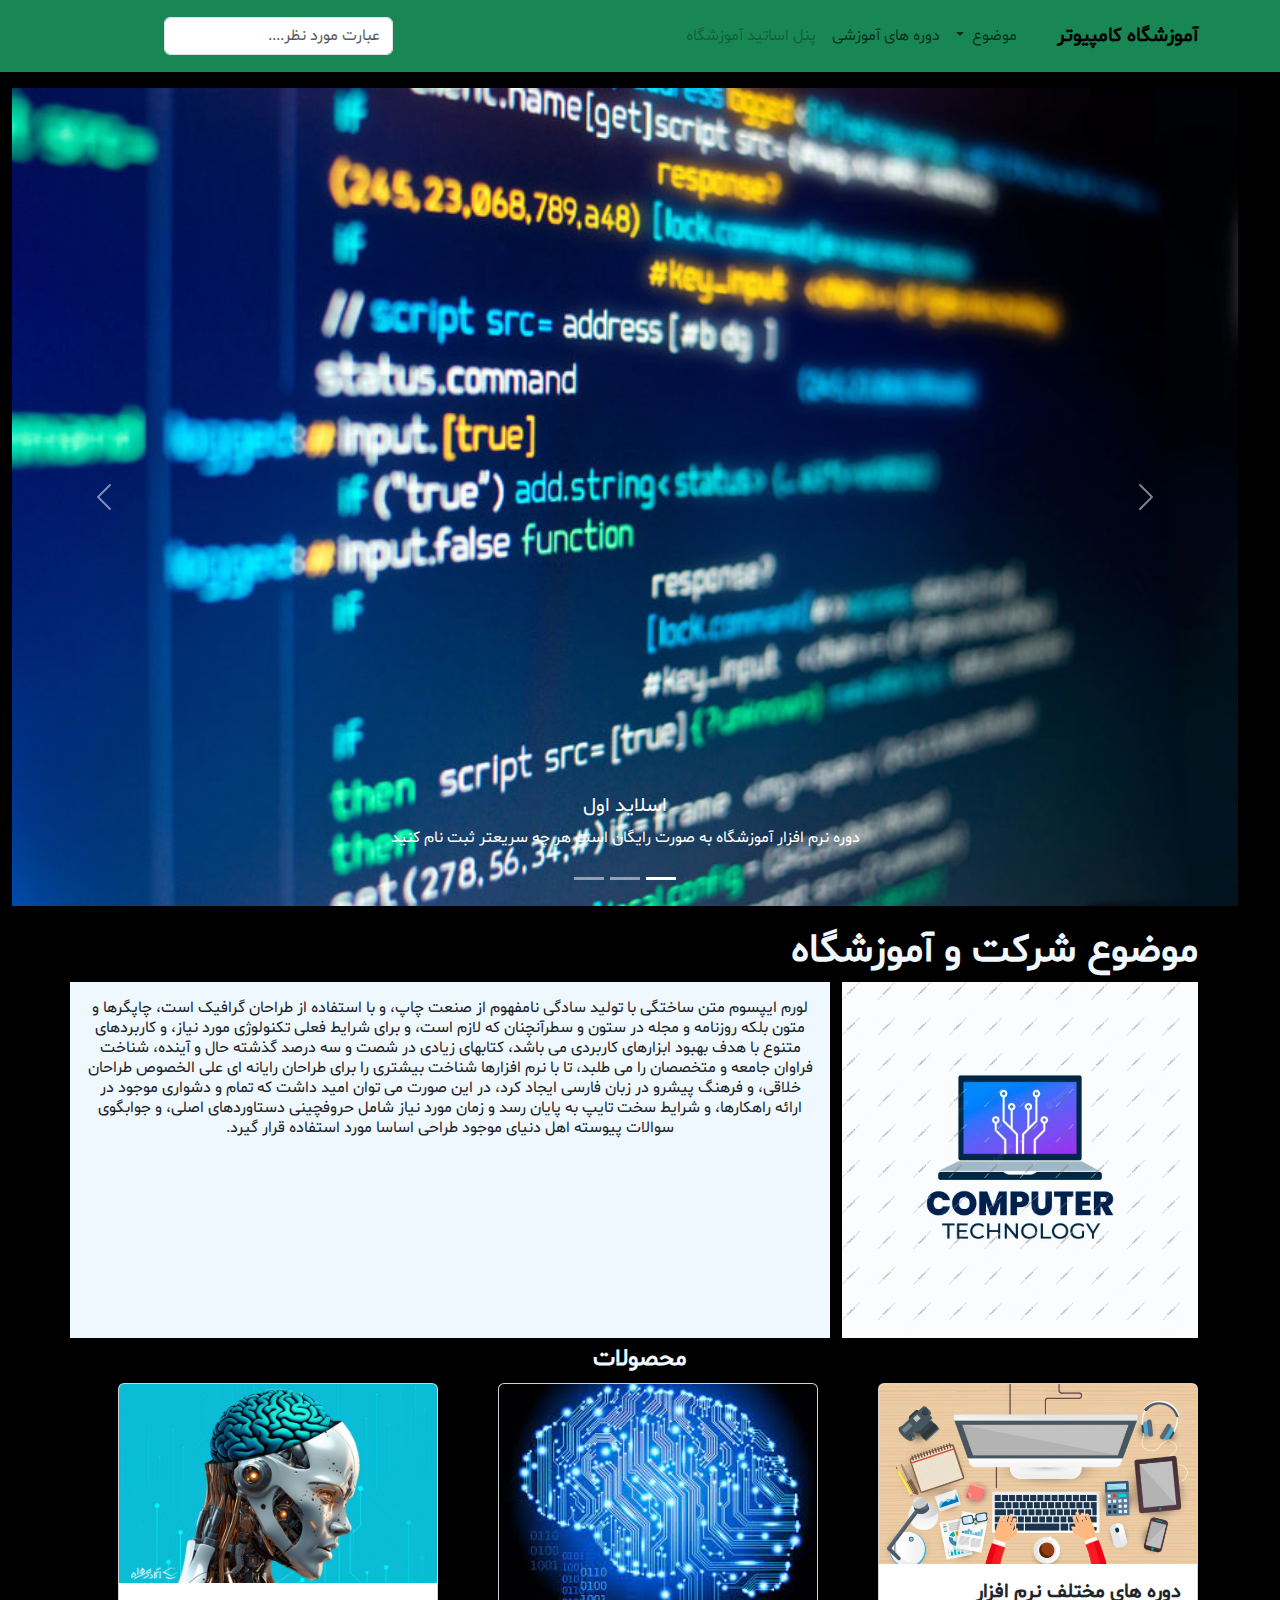
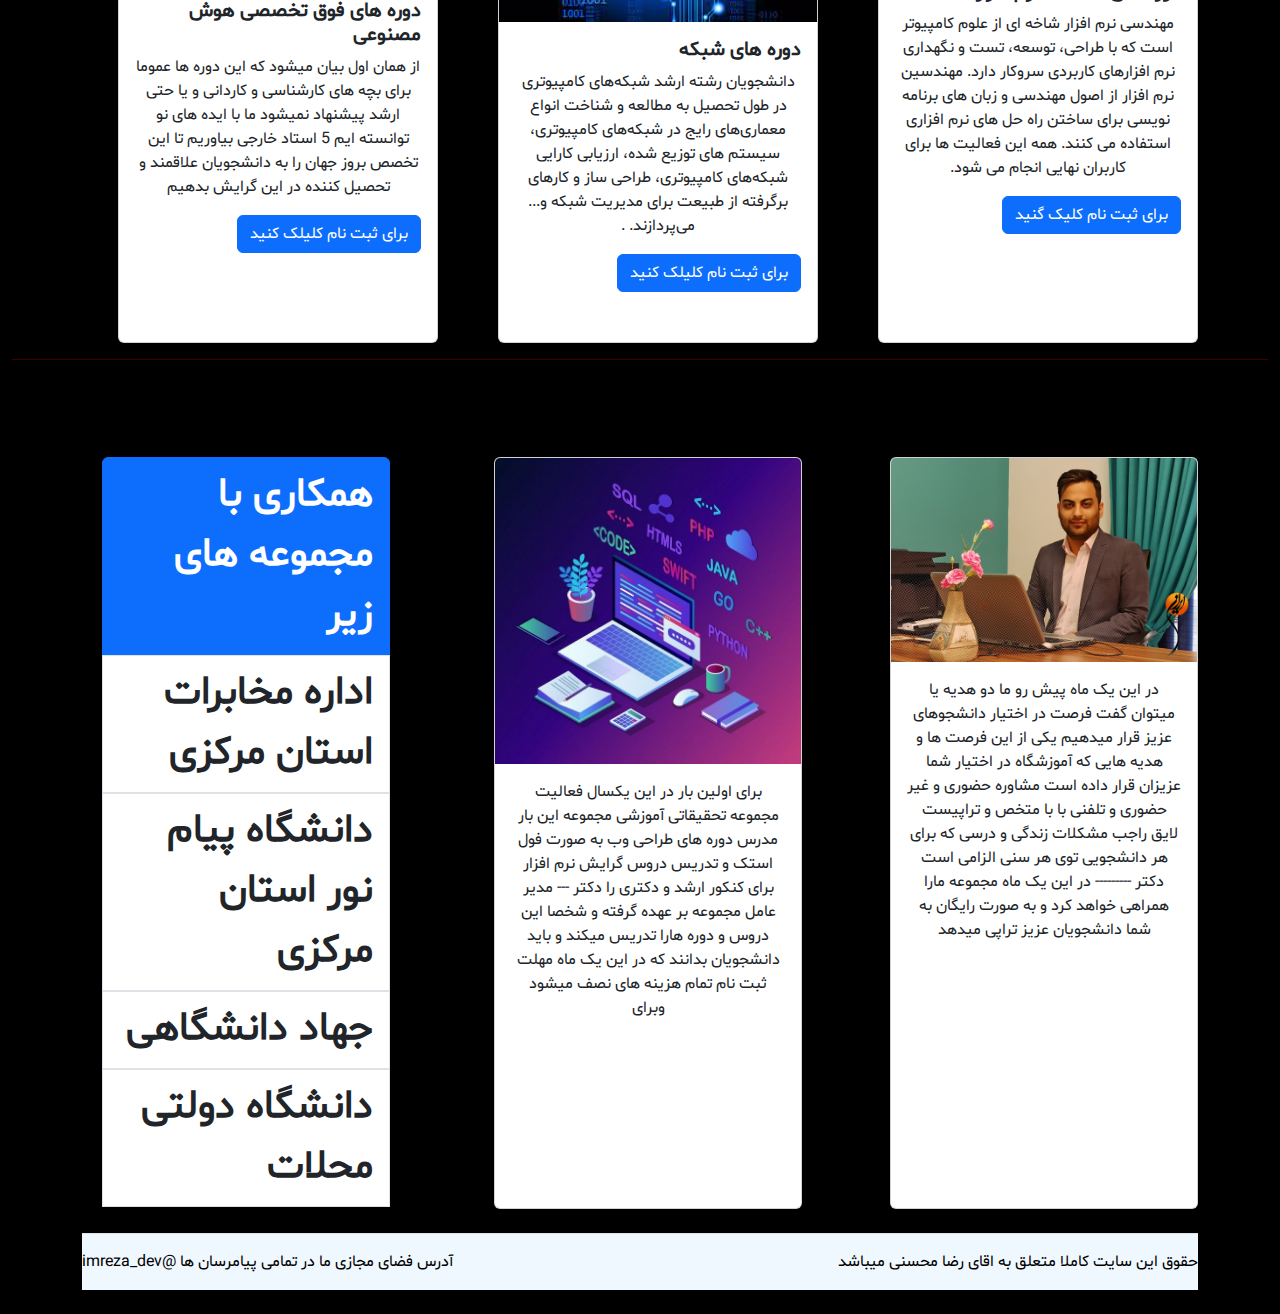
<file: index.html>
<!DOCTYPE html>
<html dir="rtl">
<head>
    <meta charset="UTF-8">
    <meta name="viewport" content="width=device-width, initial-scale=1.0">
    <link rel="stylesheet" href="asset/bootstrap-5.3.2-dist/css/bootstrap.rtl.min.css">
    <link rel="stylesheet" href="asset/class.css">
    <title>reza mohseni</title>
</head>
<body>

    
        
        <nav class="navbar navbar-expand-lg text-bg-success p-3 shadow-sm    ">
            <div class="container">
              <a class="navbar-brand fw-bold" href="#">آموزشگاه کامپیوتر</a>
              <button class="navbar-toggler" type="button" data-bs-toggle="collapse" data-bs-target="#navbarSupportedContent" aria-controls="navbarSupportedContent" aria-expanded="false" aria-label="Toggle navigation">
                <span class="navbar-toggler-icon"></span>
              </button>
              <div class="collapse navbar-collapse" id="navbarSupportedContent">
                <ul class="navbar-nav me-auto mb-2 mb-lg-0">
                  <li class="nav-item">
                    <a class="nav-link active" aria-current="page" href="#"></a>
                  </li>

                  <li class="nav-item dropdown">
                    <a class="nav-link dropdown-toggle" href="#" role="button" data-bs-toggle="dropdown" aria-expanded="false">
                      موضوع
                    </a>
                    <ul class="dropdown-menu" style="background-color: aquamarine  color(srgb red green blue);">
                      <li><a class="dropdown-item" href="#software">نرم افزار</a></li>
                      <li><a class="dropdown-item" href="#IT">شبکه</a></li>
                      <li><hr class="dropdown-divider"></li>
                      <li><a class="dropdown-item" href="#hos">هوش مصنوعی</a></li>
                    </ul>

                  <li class="nav-item">
                    <a class="nav-link" href="#manage">دوره های آموزشی</a>
                  </li>
                  
                    
                  </li>
                  <li class="nav-item">
                    <a class="nav-link disabled" aria-disabled="true">پنل اساتید آموزشگاه</a>
                  </li>
                </ul>
                <form class="d-flex" role="search">
                  <input class="form-control me-2" type="search" placeholder="عبارت مورد نظر...." aria-label="Search">
                  <button class="btn btn-outline-success" type="submit">جستجو</button>
                </form>
              </div>
            </div>
          </nav>

          <div class="container-fluid">

            <div class="row">
              <div class="col">
                <div id="carouselExampleCaptions" class="carousel slide my-3 ">
                  <div class="carousel-indicators">
                    <button type="button" data-bs-target="#carouselExampleCaptions" data-bs-slide-to="0" class="active" aria-current="true" aria-label="Slide 1"></button>
                    <button type="button" data-bs-target="#carouselExampleCaptions" data-bs-slide-to="1" aria-label="Slide 2"></button>
                    <button type="button" data-bs-target="#carouselExampleCaptions" data-bs-slide-to="2" aria-label="Slide 3"></button>
                  </div>
                  <div class="carousel-inner">
                    <div class="carousel-item active"  >
                      <img src="uploads/software.jpg" class="d-block w-100 " alt="software">
                      <div class="carousel-caption d-none d-md-block">
                        <h5>اسلاید اول</h5>
                        <p style="color:color-mix(in srgb-linear, color percentage, color percentage);">دوره نرم افزار آموزشگاه به صورت رایگان است هر چه سریعتر ثبت نام کنید</p>
                      </div>
                    </div>
                    <div class="carousel-item" >
                      <img src="uploads/IT.jpg" class="d-block w-100" alt="IT">
                      <div class="carousel-caption d-none d-md-block">
                        <h5>اسلاید دوم</h5>
                        <p style="color:color-mix(in srgb-linear, color percentage, color percentage);">دوره های شبکه سیسکو و میکروتیک به صورت کاملا حضوری برگذار میشود و رایگان نیست </p>
                      </div>
                    </div>
                    <div class="carousel-item" >
                      <img src="uploads/hoshh.jpg" class="d-block w-100" alt="hoshh">
                      <div class="carousel-caption d-none d-md-block">
                        <h5>اسلاید سوم</h5>
                        <p style="color:color-mix(in srgb-linear, color percentage, color percentage);">دوره های هوش مصنوعی  از ترم بعد آغاز خواهد شد لطفا جهت پیش ثبت نام با ما در ارتباط باشید</p>
                      </div>
                    </div>
                  </div>
                  <button class="carousel-control-prev" type="button" data-bs-target="#carouselExampleCaptions" data-bs-slide="prev">
                    <span class="carousel-control-prev-icon" aria-hidden="true"></span>
                    <span class="visually-hidden">Previous</span>
                  </button>
                  <button class="carousel-control-next" type="button" data-bs-target="#carouselExampleCaptions" data-bs-slide="next">
                    <span class="carousel-control-next-icon" aria-hidden="true"></span>
                    <span class="visually-hidden">Next</span>
                  </button>
                </div>
                <section>
                  <div class="container">
                    <div class="row">
                      <div class="col fw-bold fs-1" style="color: aliceblue;"> موضوع شرکت و آموزشگاه</div>
                    </div>
                    <div class="row mb-2">
                      <div class="col-lg-4"><img class="w-100" src="uploads/logo.webp" alt="موضوع"> </div>
                        <div class="col  lh-sm p-3 b-0 text-center d-flex" style=" display: flex;      background-color: aliceblue; ">لورم ایپسوم متن ساختگی با تولید سادگی نامفهوم از صنعت چاپ، و با استفاده از طراحان گرافیک است، چاپگرها و متون بلکه روزنامه و مجله در ستون و سطرآنچنان که لازم است، و برای شرایط فعلی تکنولوژی مورد نیاز، و کاربردهای متنوع با هدف بهبود ابزارهای کاربردی می باشد، کتابهای زیادی در شصت و سه درصد گذشته حال و آینده، شناخت فراوان جامعه و متخصصان را می طلبد، تا با نرم افزارها شناخت بیشتری را برای طراحان رایانه ای علی الخصوص طراحان خلاقی، و فرهنگ پیشرو در زبان فارسی ایجاد کرد، در این صورت می توان امید داشت که تمام و دشواری موجود در ارائه راهکارها، و شرایط سخت تایپ به پایان رسد و زمان مورد نیاز شامل حروفچینی دستاوردهای اصلی، و جوابگوی سوالات پیوسته اهل دنیای موجود طراحی اساسا مورد استفاده قرار گیرد.</div>
                    </div>
                  </div>

                  
                  <div class="row">
                    <div id="manage" class="col">
                      <h4 class="text-center   fw-bold" style="color: aliceblue;"> محصولات </h4>
                    </div>
                  </div>
                </section>
                <div class="container">
                <div class="row">
                  <div class="col">
                    <div class="card" style="width: 20rem; height: 35rem;" id="software">
                      <img src="uploads/software2.jpg" class="card-img-top" alt= "نرم افزار ">
                      <div class="card-body">
                        <h5 class="card-title fw-bold">دوره های مختلف نرم افزار </h5>
                        <p class="card-text text-center">مهندسی نرم افزار شاخه ای از علوم کامپیوتر است که با طراحی، توسعه، تست و نگهداری نرم افزارهای کاربردی سروکار دارد. مهندسین نرم افزار از اصول مهندسی و زبان های برنامه نویسی برای ساختن راه حل های نرم افزاری استفاده می کنند. همه این فعالیت ها برای کاربران نهایی انجام می شود.</p>
                        <a href="#" style="margin-bottom:20px;" class="btn btn-primary">برای ثبت نام کلیک گنید </a>
                      </div>
                    </div>
                  </div>

                  <div class="col">
                    <div class="card" style="width: 20rem; height: 35rem;" id="IT">
                      <img src="uploads/it2.jpg" class="card-img-top" alt="شبکه های کامپیوتری ">
                      <div class="card-body">
                        <h5 class="card-title fw-bold"> دوره های شبکه</h5>
                        <p class="card-text text-center">دانشجویان رشته ارشد شبکه‌های کامپیوتری در طول تحصیل به مطالعه و شناخت انواع معماری‌های رایج در شبکه‌های کامپیوتری، سیستم های توزیع شده، ارزیابی کارایی شبکه‌های کامپیوتری، طراحی ساز و کارهای برگرفته از طبیعت برای مدیریت شبکه و... می‌پردازند.   .</p>
                        <a href="#"  class="btn btn-primary">برای ثبت نام کلیلک کنید </a>
                      </div>
                    </div>
                  </div>

                  <div class="col">
                    <div class="card" style="width: 20rem; height: 35rem;" id="hos">
                      <img src="uploads/hooshma.jpg" class="card-img-top" alt="هوش مصنوعی">
                      <div class="card-body">
                        <h5 class="card-title fw-bold">دوره های فوق تخصصی هوش مصنوعی</h5>
                        <p class="card-text text-center">از همان اول بیان میشود که  این دوره ها عموما برای بچه های کارشناسی و کاردانی و یا حتی ارشد پیشنهاد نمیشود ما با ایده های نو توانسته ایم 5 استاد خارجی بیاوریم تا این تخصص بروز جهان را به دانشجویان علاقمند و تحصیل کننده در این گرایش بدهیم</p>
                        <a href="#" class="btn btn-primary">برای ثبت نام کلیلک کنید </a>
                      </div>
                    </div>
                  </div>
                  </div>
                  </div>
                  <div>
                    <hr class="w-100 fw-bold fs-1" style="color:red;">
                  </div>

                  
                    <div class="row fw-bold fs-1 " style="color: brown;">
                      <div class="col "><marquee scrollamount="8">خدمات ویژه مجموعه</marquee> </div>
                    </div>  
                    <div class="container">
                    <div class="row">
                      <div class="col">
                        <div class="card" style="height: 47rem;" >
                           <a href="trapi" title="لطفا کلیک کنید "><img src="uploads/doctor.jpg" class="card-img-top" alt="reza"></a>
                          <div class="card-body">
                            <p class="card-text text-center">  در این یک  ماه پیش رو ما دو هدیه یا میتوان گفت فرصت در اختیار دانشجوهای عزیز قرار میدهیم یکی از این فرصت ها و هدیه هایی که آموزشگاه  در اختیار شما عزیزان قرار داده است مشاوره حضوری و غیر حضوری و تلفنی با با متخص و تراپیست لایق راجب مشکلات زندگی و درسی که برای هر دانشجویی توی هر سنی الزامی است دکتر ---------   در این یک ماه مجموعه مارا همراهی خواهد کرد و به صورت رایگان به شما دانشجویان عزیز تراپی میدهد</p>
                          </div>
                        </div>

                      </div>
                    

                    
                      <div class="col " style="margin-right: 4rem;">
                        <div class="card d-flex" style="height: 47rem;">
                          <a href="reza"title="لطفا کلیک کنید "><img src="uploads/reza.jpeg" class="card-img-top" alt="reza"></a>
                          <div class="card-body">
                            <p class="card-text text-center"> برای اولین بار در این یکسال فعالیت مجموعه تحقیقاتی آموزشی مجموعه  این بار مدرس دوره های طراحی وب به صورت فول استک و تدریس دروس گرایش نرم افزار برای کنکور ارشد و دکتری را دکتر --- مدیر عامل مجموعه بر عهده گرفته و شخصا این دروس و دوره هارا تدریس میکند و باید دانشجویان بدانند که در این یک ماه مهلت ثبت نام تمام هزینه های نصف میشود وبرای</p>
                          </div>
                        </div>

                      </div>

                      <div class="col fs-1 fw-bold" style="color: aliceblue; margin-right: 5rem;">
                      
                      <ul class="list-group" style="width: 18rem;">
                        <li class="list-group-item active" aria-current="true">همکاری با مجموعه های زیر </li>
                        <a href="https://www.samanehha.com/web/776/%D8%B3%D8%A7%DB%8C%D8%AA-%D9%85%D8%AE%D8%A7%D8%A8%D8%B1%D8%A7%D8%AA-%D9%85%D8%B1%DA%A9%D8%B2%DB%8C.html" title="اداره مخابرات استان مرکزی"><li class="list-group-item">اداره مخابرات استان مرکزی</li></a>
                        <a href="https://mkz.tvu.ac.ir/" title="دانشگاه فنی و حرفه ای استان مرکزی"><li class="list-group-item">دانشگاه پیام نور استان مرکزی </li></a>
                        <a href="https://hrtc.ir/" title="جهاد دانشگاهی"><li class="list-group-item">جهاد دانشگاهی </li></a>
                        <a href="https://mahallat.ac.ir/" title="دانشگاه دولتی محلات "><li class="list-group-item">دانشگاه دولتی محلات </li></a>
                      </ul>
                    </div>
                      </div>
                        </div>
                      <div class="container ">
                        <footer class="d-flex flex-wrap justify-content-between align-items-center py-3 my-4 border-top" style="  background-color: aliceblue  ; color: black;">
                          <div> حقوق این سایت کاملا متعلق به اقای رضا محسنی میباشد</div>
                          <div>آدرس فضای مجازی ما در تمامی پیامرسان ها @imreza_dev</div>
                        </footer>
                        
                      </div>
                    
                      



    <script src="asset/bootstrap-5.3.2-dist/js/bootstrap.bundle.min.js"></script>
</body>




</html>
</file>
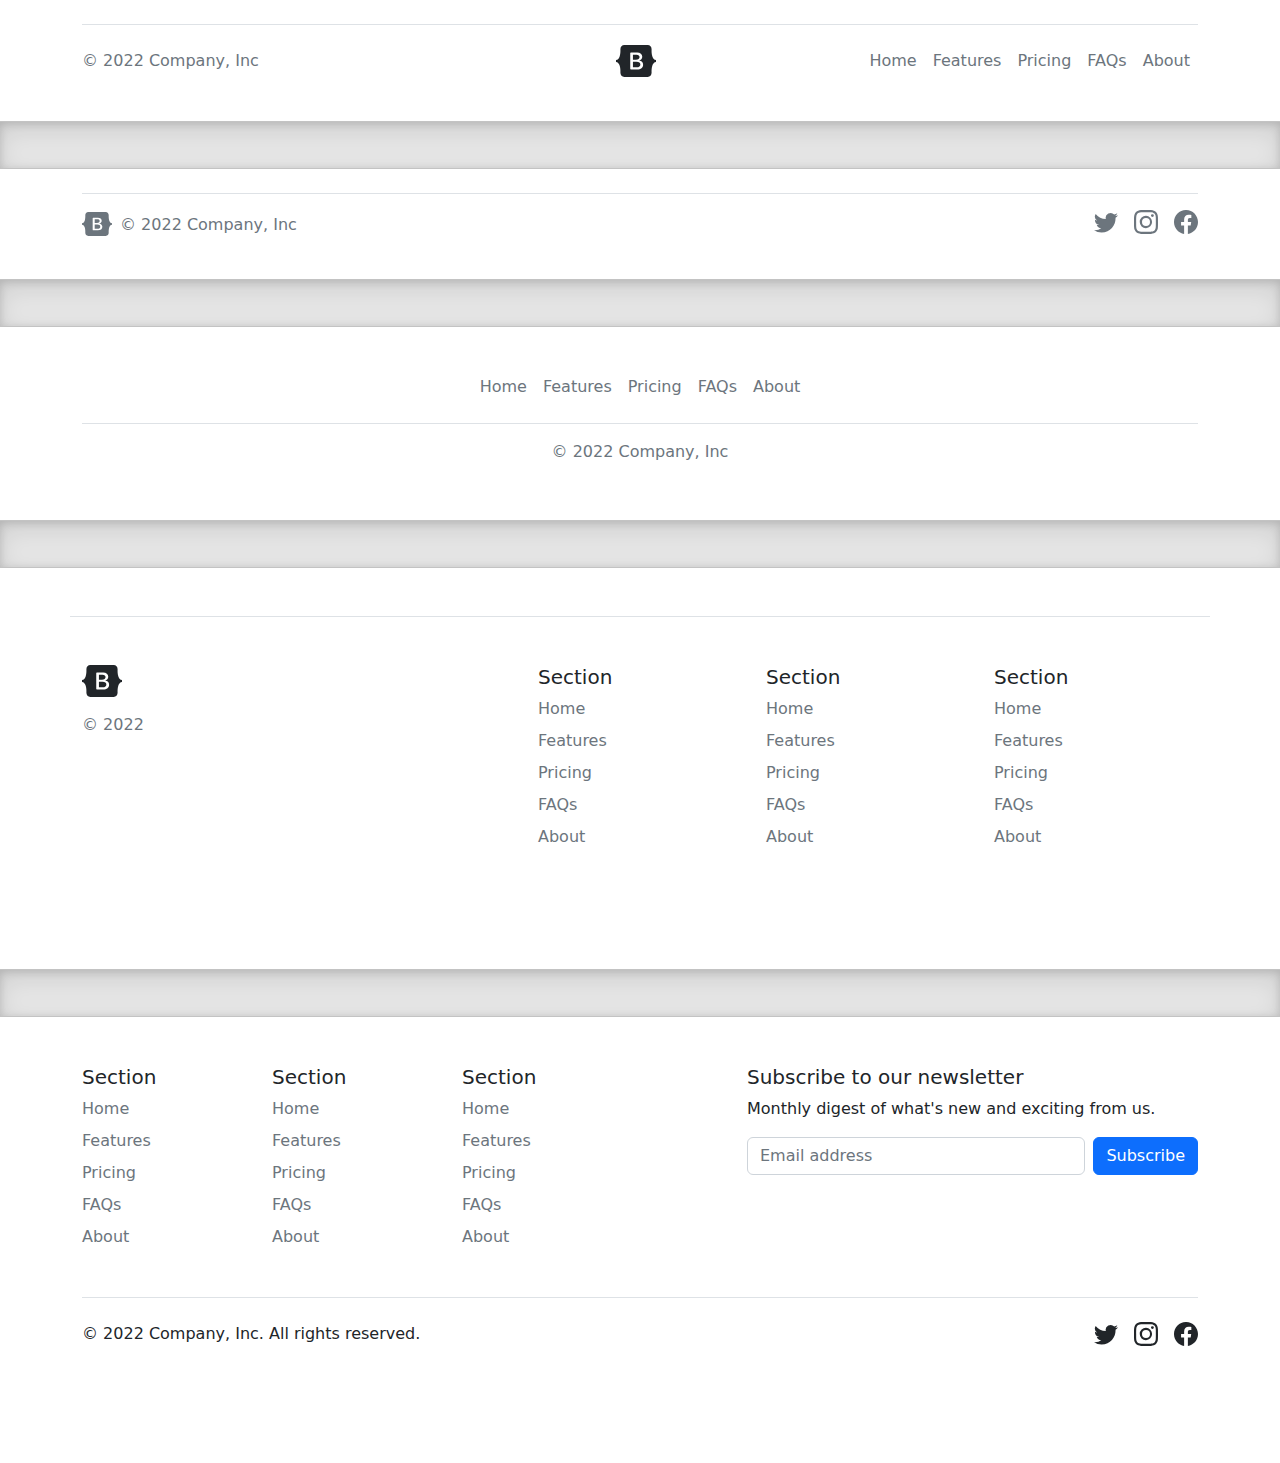
<file: asset/Footers · Bootstrap v5.2.html>
<!DOCTYPE html>
<!-- saved from url=(0051)https://getbootstrap.com/docs/5.2/examples/footers/ -->
<html lang="en"><head><meta http-equiv="Content-Type" content="text/html; charset=UTF-8">
    
    <meta name="viewport" content="width=device-width, initial-scale=1">
    <meta name="description" content="">
    <meta name="author" content="Mark Otto, Jacob Thornton, and Bootstrap contributors">
    <meta name="generator" content="Hugo 0.104.2">
    <title>Footers · Bootstrap v5.2</title>

    <link rel="canonical" href="https://getbootstrap.com/docs/5.2/examples/footers/">

    

    

<link href="./Footers · Bootstrap v5.2_files/bootstrap.min.css" rel="stylesheet" integrity="sha384-rbsA2VBKQhggwzxH7pPCaAqO46MgnOM80zW1RWuH61DGLwZJEdK2Kadq2F9CUG65" crossorigin="anonymous">

    <!-- Favicons -->
<link rel="apple-touch-icon" href="https://getbootstrap.com/docs/5.2/assets/img/favicons/apple-touch-icon.png" sizes="180x180">
<link rel="icon" href="https://getbootstrap.com/docs/5.2/assets/img/favicons/favicon-32x32.png" sizes="32x32" type="image/png">
<link rel="icon" href="https://getbootstrap.com/docs/5.2/assets/img/favicons/favicon-16x16.png" sizes="16x16" type="image/png">
<link rel="manifest" href="https://getbootstrap.com/docs/5.2/assets/img/favicons/manifest.json">
<link rel="mask-icon" href="https://getbootstrap.com/docs/5.2/assets/img/favicons/safari-pinned-tab.svg" color="#712cf9">
<link rel="icon" href="https://getbootstrap.com/docs/5.2/assets/img/favicons/favicon.ico">
<meta name="theme-color" content="#712cf9">


    <style>
      .bd-placeholder-img {
        font-size: 1.125rem;
        text-anchor: middle;
        -webkit-user-select: none;
        -moz-user-select: none;
        user-select: none;
      }

      @media (min-width: 768px) {
        .bd-placeholder-img-lg {
          font-size: 3.5rem;
        }
      }

      .b-example-divider {
        height: 3rem;
        background-color: rgba(0, 0, 0, .1);
        border: solid rgba(0, 0, 0, .15);
        border-width: 1px 0;
        box-shadow: inset 0 .5em 1.5em rgba(0, 0, 0, .1), inset 0 .125em .5em rgba(0, 0, 0, .15);
      }

      .b-example-vr {
        flex-shrink: 0;
        width: 1.5rem;
        height: 100vh;
      }

      .bi {
        vertical-align: -.125em;
        fill: currentColor;
      }

      .nav-scroller {
        position: relative;
        z-index: 2;
        height: 2.75rem;
        overflow-y: hidden;
      }

      .nav-scroller .nav {
        display: flex;
        flex-wrap: nowrap;
        padding-bottom: 1rem;
        margin-top: -1px;
        overflow-x: auto;
        text-align: center;
        white-space: nowrap;
        -webkit-overflow-scrolling: touch;
      }
    </style>

    
  </head>
  <body>
    
<svg xmlns="http://www.w3.org/2000/svg" style="display: none;">
  <symbol id="bootstrap" viewBox="0 0 118 94">
    <title>Bootstrap</title>
    <path fill-rule="evenodd" clip-rule="evenodd" d="M24.509 0c-6.733 0-11.715 5.893-11.492 12.284.214 6.14-.064 14.092-2.066 20.577C8.943 39.365 5.547 43.485 0 44.014v5.972c5.547.529 8.943 4.649 10.951 11.153 2.002 6.485 2.28 14.437 2.066 20.577C12.794 88.106 17.776 94 24.51 94H93.5c6.733 0 11.714-5.893 11.491-12.284-.214-6.14.064-14.092 2.066-20.577 2.009-6.504 5.396-10.624 10.943-11.153v-5.972c-5.547-.529-8.934-4.649-10.943-11.153-2.002-6.484-2.28-14.437-2.066-20.577C105.214 5.894 100.233 0 93.5 0H24.508zM80 57.863C80 66.663 73.436 72 62.543 72H44a2 2 0 01-2-2V24a2 2 0 012-2h18.437c9.083 0 15.044 4.92 15.044 12.474 0 5.302-4.01 10.049-9.119 10.88v.277C75.317 46.394 80 51.21 80 57.863zM60.521 28.34H49.948v14.934h8.905c6.884 0 10.68-2.772 10.68-7.727 0-4.643-3.264-7.207-9.012-7.207zM49.948 49.2v16.458H60.91c7.167 0 10.964-2.876 10.964-8.281 0-5.406-3.903-8.178-11.425-8.178H49.948z"></path>
  </symbol>
  <symbol id="facebook" viewBox="0 0 16 16">
    <path d="M16 8.049c0-4.446-3.582-8.05-8-8.05C3.58 0-.002 3.603-.002 8.05c0 4.017 2.926 7.347 6.75 7.951v-5.625h-2.03V8.05H6.75V6.275c0-2.017 1.195-3.131 3.022-3.131.876 0 1.791.157 1.791.157v1.98h-1.009c-.993 0-1.303.621-1.303 1.258v1.51h2.218l-.354 2.326H9.25V16c3.824-.604 6.75-3.934 6.75-7.951z"></path>
  </symbol>
  <symbol id="instagram" viewBox="0 0 16 16">
      <path d="M8 0C5.829 0 5.556.01 4.703.048 3.85.088 3.269.222 2.76.42a3.917 3.917 0 0 0-1.417.923A3.927 3.927 0 0 0 .42 2.76C.222 3.268.087 3.85.048 4.7.01 5.555 0 5.827 0 8.001c0 2.172.01 2.444.048 3.297.04.852.174 1.433.372 1.942.205.526.478.972.923 1.417.444.445.89.719 1.416.923.51.198 1.09.333 1.942.372C5.555 15.99 5.827 16 8 16s2.444-.01 3.298-.048c.851-.04 1.434-.174 1.943-.372a3.916 3.916 0 0 0 1.416-.923c.445-.445.718-.891.923-1.417.197-.509.332-1.09.372-1.942C15.99 10.445 16 10.173 16 8s-.01-2.445-.048-3.299c-.04-.851-.175-1.433-.372-1.941a3.926 3.926 0 0 0-.923-1.417A3.911 3.911 0 0 0 13.24.42c-.51-.198-1.092-.333-1.943-.372C10.443.01 10.172 0 7.998 0h.003zm-.717 1.442h.718c2.136 0 2.389.007 3.232.046.78.035 1.204.166 1.486.275.373.145.64.319.92.599.28.28.453.546.598.92.11.281.24.705.275 1.485.039.843.047 1.096.047 3.231s-.008 2.389-.047 3.232c-.035.78-.166 1.203-.275 1.485a2.47 2.47 0 0 1-.599.919c-.28.28-.546.453-.92.598-.28.11-.704.24-1.485.276-.843.038-1.096.047-3.232.047s-2.39-.009-3.233-.047c-.78-.036-1.203-.166-1.485-.276a2.478 2.478 0 0 1-.92-.598 2.48 2.48 0 0 1-.6-.92c-.109-.281-.24-.705-.275-1.485-.038-.843-.046-1.096-.046-3.233 0-2.136.008-2.388.046-3.231.036-.78.166-1.204.276-1.486.145-.373.319-.64.599-.92.28-.28.546-.453.92-.598.282-.11.705-.24 1.485-.276.738-.034 1.024-.044 2.515-.045v.002zm4.988 1.328a.96.96 0 1 0 0 1.92.96.96 0 0 0 0-1.92zm-4.27 1.122a4.109 4.109 0 1 0 0 8.217 4.109 4.109 0 0 0 0-8.217zm0 1.441a2.667 2.667 0 1 1 0 5.334 2.667 2.667 0 0 1 0-5.334z"></path>
  </symbol>
  <symbol id="twitter" viewBox="0 0 16 16">
    <path d="M5.026 15c6.038 0 9.341-5.003 9.341-9.334 0-.14 0-.282-.006-.422A6.685 6.685 0 0 0 16 3.542a6.658 6.658 0 0 1-1.889.518 3.301 3.301 0 0 0 1.447-1.817 6.533 6.533 0 0 1-2.087.793A3.286 3.286 0 0 0 7.875 6.03a9.325 9.325 0 0 1-6.767-3.429 3.289 3.289 0 0 0 1.018 4.382A3.323 3.323 0 0 1 .64 6.575v.045a3.288 3.288 0 0 0 2.632 3.218 3.203 3.203 0 0 1-.865.115 3.23 3.23 0 0 1-.614-.057 3.283 3.283 0 0 0 3.067 2.277A6.588 6.588 0 0 1 .78 13.58a6.32 6.32 0 0 1-.78-.045A9.344 9.344 0 0 0 5.026 15z"></path>
  </symbol>
</svg>

<div class="container">
  <footer class="d-flex flex-wrap justify-content-between align-items-center py-3 my-4 border-top">
    <p class="col-md-4 mb-0 text-muted">© 2022 Company, Inc</p>

    <a href="https://getbootstrap.com/" class="col-md-4 d-flex align-items-center justify-content-center mb-3 mb-md-0 me-md-auto link-dark text-decoration-none">
      <svg class="bi me-2" width="40" height="32"><use xlink:href="#bootstrap"></use></svg>
    </a>

    <ul class="nav col-md-4 justify-content-end">
      <li class="nav-item"><a href="https://getbootstrap.com/docs/5.2/examples/footers/#" class="nav-link px-2 text-muted">Home</a></li>
      <li class="nav-item"><a href="https://getbootstrap.com/docs/5.2/examples/footers/#" class="nav-link px-2 text-muted">Features</a></li>
      <li class="nav-item"><a href="https://getbootstrap.com/docs/5.2/examples/footers/#" class="nav-link px-2 text-muted">Pricing</a></li>
      <li class="nav-item"><a href="https://getbootstrap.com/docs/5.2/examples/footers/#" class="nav-link px-2 text-muted">FAQs</a></li>
      <li class="nav-item"><a href="https://getbootstrap.com/docs/5.2/examples/footers/#" class="nav-link px-2 text-muted">About</a></li>
    </ul>
  </footer>
</div>

<div class="b-example-divider"></div>

<div class="container">
  <footer class="d-flex flex-wrap justify-content-between align-items-center py-3 my-4 border-top">
    <div class="col-md-4 d-flex align-items-center">
      <a href="https://getbootstrap.com/" class="mb-3 me-2 mb-md-0 text-muted text-decoration-none lh-1">
        <svg class="bi" width="30" height="24"><use xlink:href="#bootstrap"></use></svg>
      </a>
      <span class="mb-3 mb-md-0 text-muted">© 2022 Company, Inc</span>
    </div>

    <ul class="nav col-md-4 justify-content-end list-unstyled d-flex">
      <li class="ms-3"><a class="text-muted" href="https://getbootstrap.com/docs/5.2/examples/footers/#"><svg class="bi" width="24" height="24"><use xlink:href="#twitter"></use></svg></a></li>
      <li class="ms-3"><a class="text-muted" href="https://getbootstrap.com/docs/5.2/examples/footers/#"><svg class="bi" width="24" height="24"><use xlink:href="#instagram"></use></svg></a></li>
      <li class="ms-3"><a class="text-muted" href="https://getbootstrap.com/docs/5.2/examples/footers/#"><svg class="bi" width="24" height="24"><use xlink:href="#facebook"></use></svg></a></li>
    </ul>
  </footer>
</div>

<div class="b-example-divider"></div>

<div class="container">
  <footer class="py-3 my-4">
    <ul class="nav justify-content-center border-bottom pb-3 mb-3">
      <li class="nav-item"><a href="https://getbootstrap.com/docs/5.2/examples/footers/#" class="nav-link px-2 text-muted">Home</a></li>
      <li class="nav-item"><a href="https://getbootstrap.com/docs/5.2/examples/footers/#" class="nav-link px-2 text-muted">Features</a></li>
      <li class="nav-item"><a href="https://getbootstrap.com/docs/5.2/examples/footers/#" class="nav-link px-2 text-muted">Pricing</a></li>
      <li class="nav-item"><a href="https://getbootstrap.com/docs/5.2/examples/footers/#" class="nav-link px-2 text-muted">FAQs</a></li>
      <li class="nav-item"><a href="https://getbootstrap.com/docs/5.2/examples/footers/#" class="nav-link px-2 text-muted">About</a></li>
    </ul>
    <p class="text-center text-muted">© 2022 Company, Inc</p>
  </footer>
</div>

<div class="b-example-divider"></div>

<div class="container">
  <footer class="row row-cols-1 row-cols-sm-2 row-cols-md-5 py-5 my-5 border-top">
    <div class="col mb-3">
      <a href="https://getbootstrap.com/" class="d-flex align-items-center mb-3 link-dark text-decoration-none">
        <svg class="bi me-2" width="40" height="32"><use xlink:href="#bootstrap"></use></svg>
      </a>
      <p class="text-muted">© 2022</p>
    </div>

    <div class="col mb-3">

    </div>

    <div class="col mb-3">
      <h5>Section</h5>
      <ul class="nav flex-column">
        <li class="nav-item mb-2"><a href="https://getbootstrap.com/docs/5.2/examples/footers/#" class="nav-link p-0 text-muted">Home</a></li>
        <li class="nav-item mb-2"><a href="https://getbootstrap.com/docs/5.2/examples/footers/#" class="nav-link p-0 text-muted">Features</a></li>
        <li class="nav-item mb-2"><a href="https://getbootstrap.com/docs/5.2/examples/footers/#" class="nav-link p-0 text-muted">Pricing</a></li>
        <li class="nav-item mb-2"><a href="https://getbootstrap.com/docs/5.2/examples/footers/#" class="nav-link p-0 text-muted">FAQs</a></li>
        <li class="nav-item mb-2"><a href="https://getbootstrap.com/docs/5.2/examples/footers/#" class="nav-link p-0 text-muted">About</a></li>
      </ul>
    </div>

    <div class="col mb-3">
      <h5>Section</h5>
      <ul class="nav flex-column">
        <li class="nav-item mb-2"><a href="https://getbootstrap.com/docs/5.2/examples/footers/#" class="nav-link p-0 text-muted">Home</a></li>
        <li class="nav-item mb-2"><a href="https://getbootstrap.com/docs/5.2/examples/footers/#" class="nav-link p-0 text-muted">Features</a></li>
        <li class="nav-item mb-2"><a href="https://getbootstrap.com/docs/5.2/examples/footers/#" class="nav-link p-0 text-muted">Pricing</a></li>
        <li class="nav-item mb-2"><a href="https://getbootstrap.com/docs/5.2/examples/footers/#" class="nav-link p-0 text-muted">FAQs</a></li>
        <li class="nav-item mb-2"><a href="https://getbootstrap.com/docs/5.2/examples/footers/#" class="nav-link p-0 text-muted">About</a></li>
      </ul>
    </div>

    <div class="col mb-3">
      <h5>Section</h5>
      <ul class="nav flex-column">
        <li class="nav-item mb-2"><a href="https://getbootstrap.com/docs/5.2/examples/footers/#" class="nav-link p-0 text-muted">Home</a></li>
        <li class="nav-item mb-2"><a href="https://getbootstrap.com/docs/5.2/examples/footers/#" class="nav-link p-0 text-muted">Features</a></li>
        <li class="nav-item mb-2"><a href="https://getbootstrap.com/docs/5.2/examples/footers/#" class="nav-link p-0 text-muted">Pricing</a></li>
        <li class="nav-item mb-2"><a href="https://getbootstrap.com/docs/5.2/examples/footers/#" class="nav-link p-0 text-muted">FAQs</a></li>
        <li class="nav-item mb-2"><a href="https://getbootstrap.com/docs/5.2/examples/footers/#" class="nav-link p-0 text-muted">About</a></li>
      </ul>
    </div>
  </footer>
</div>

<div class="b-example-divider"></div>


<div class="container">
  <footer class="py-5">
    <div class="row">
      <div class="col-6 col-md-2 mb-3">
        <h5>Section</h5>
        <ul class="nav flex-column">
          <li class="nav-item mb-2"><a href="https://getbootstrap.com/docs/5.2/examples/footers/#" class="nav-link p-0 text-muted">Home</a></li>
          <li class="nav-item mb-2"><a href="https://getbootstrap.com/docs/5.2/examples/footers/#" class="nav-link p-0 text-muted">Features</a></li>
          <li class="nav-item mb-2"><a href="https://getbootstrap.com/docs/5.2/examples/footers/#" class="nav-link p-0 text-muted">Pricing</a></li>
          <li class="nav-item mb-2"><a href="https://getbootstrap.com/docs/5.2/examples/footers/#" class="nav-link p-0 text-muted">FAQs</a></li>
          <li class="nav-item mb-2"><a href="https://getbootstrap.com/docs/5.2/examples/footers/#" class="nav-link p-0 text-muted">About</a></li>
        </ul>
      </div>

      <div class="col-6 col-md-2 mb-3">
        <h5>Section</h5>
        <ul class="nav flex-column">
          <li class="nav-item mb-2"><a href="https://getbootstrap.com/docs/5.2/examples/footers/#" class="nav-link p-0 text-muted">Home</a></li>
          <li class="nav-item mb-2"><a href="https://getbootstrap.com/docs/5.2/examples/footers/#" class="nav-link p-0 text-muted">Features</a></li>
          <li class="nav-item mb-2"><a href="https://getbootstrap.com/docs/5.2/examples/footers/#" class="nav-link p-0 text-muted">Pricing</a></li>
          <li class="nav-item mb-2"><a href="https://getbootstrap.com/docs/5.2/examples/footers/#" class="nav-link p-0 text-muted">FAQs</a></li>
          <li class="nav-item mb-2"><a href="https://getbootstrap.com/docs/5.2/examples/footers/#" class="nav-link p-0 text-muted">About</a></li>
        </ul>
      </div>

      <div class="col-6 col-md-2 mb-3">
        <h5>Section</h5>
        <ul class="nav flex-column">
          <li class="nav-item mb-2"><a href="https://getbootstrap.com/docs/5.2/examples/footers/#" class="nav-link p-0 text-muted">Home</a></li>
          <li class="nav-item mb-2"><a href="https://getbootstrap.com/docs/5.2/examples/footers/#" class="nav-link p-0 text-muted">Features</a></li>
          <li class="nav-item mb-2"><a href="https://getbootstrap.com/docs/5.2/examples/footers/#" class="nav-link p-0 text-muted">Pricing</a></li>
          <li class="nav-item mb-2"><a href="https://getbootstrap.com/docs/5.2/examples/footers/#" class="nav-link p-0 text-muted">FAQs</a></li>
          <li class="nav-item mb-2"><a href="https://getbootstrap.com/docs/5.2/examples/footers/#" class="nav-link p-0 text-muted">About</a></li>
        </ul>
      </div>

      <div class="col-md-5 offset-md-1 mb-3">
        <form>
          <h5>Subscribe to our newsletter</h5>
          <p>Monthly digest of what's new and exciting from us.</p>
          <div class="d-flex flex-column flex-sm-row w-100 gap-2">
            <label for="newsletter1" class="visually-hidden">Email address</label>
            <input id="newsletter1" type="text" class="form-control" placeholder="Email address">
            <button class="btn btn-primary" type="button">Subscribe</button>
          </div>
        </form>
      </div>
    </div>

    <div class="d-flex flex-column flex-sm-row justify-content-between py-4 my-4 border-top">
      <p>© 2022 Company, Inc. All rights reserved.</p>
      <ul class="list-unstyled d-flex">
        <li class="ms-3"><a class="link-dark" href="https://getbootstrap.com/docs/5.2/examples/footers/#"><svg class="bi" width="24" height="24"><use xlink:href="#twitter"></use></svg></a></li>
        <li class="ms-3"><a class="link-dark" href="https://getbootstrap.com/docs/5.2/examples/footers/#"><svg class="bi" width="24" height="24"><use xlink:href="#instagram"></use></svg></a></li>
        <li class="ms-3"><a class="link-dark" href="https://getbootstrap.com/docs/5.2/examples/footers/#"><svg class="bi" width="24" height="24"><use xlink:href="#facebook"></use></svg></a></li>
      </ul>
    </div>
  </footer>
</div>


    <script src="./Footers · Bootstrap v5.2_files/bootstrap.bundle.min.js.download" integrity="sha384-kenU1KFdBIe4zVF0s0G1M5b4hcpxyD9F7jL+jjXkk+Q2h455rYXK/7HAuoJl+0I4" crossorigin="anonymous"></script>

      
  

</body></html>
</file>
<file: asset/class.css>
@font-face {
    font-family: myfont;
    src: url(shabnam/Shabnam.ttf);
 }

 body{
    font-family: myfont;
 }

 #carouselExampleCaptions{
   margin-top: 5px;
   margin-bottom: 300px;
   margin-right: 30px;
   margin-left: 0px
     
 }
 body{
   background-color: black;
 }
 a{
  text-decoration: none;
 }
</file>
